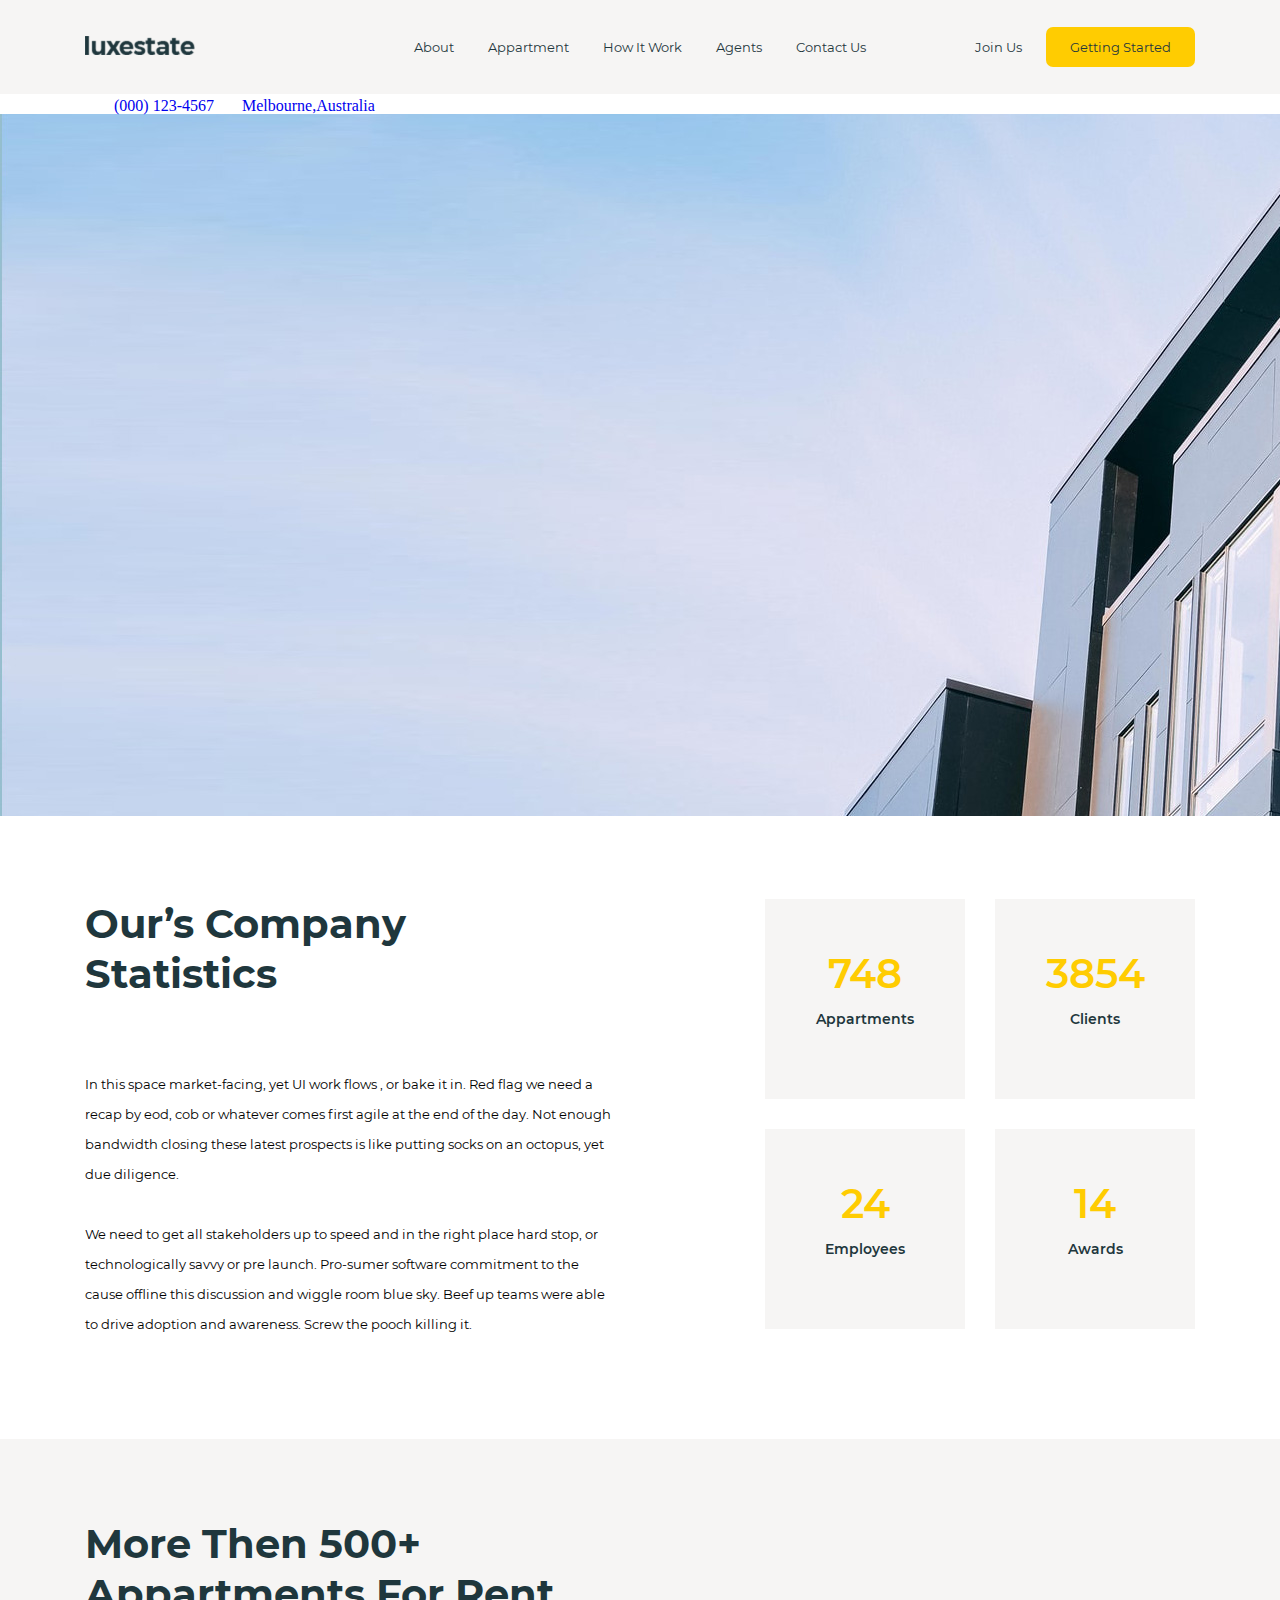
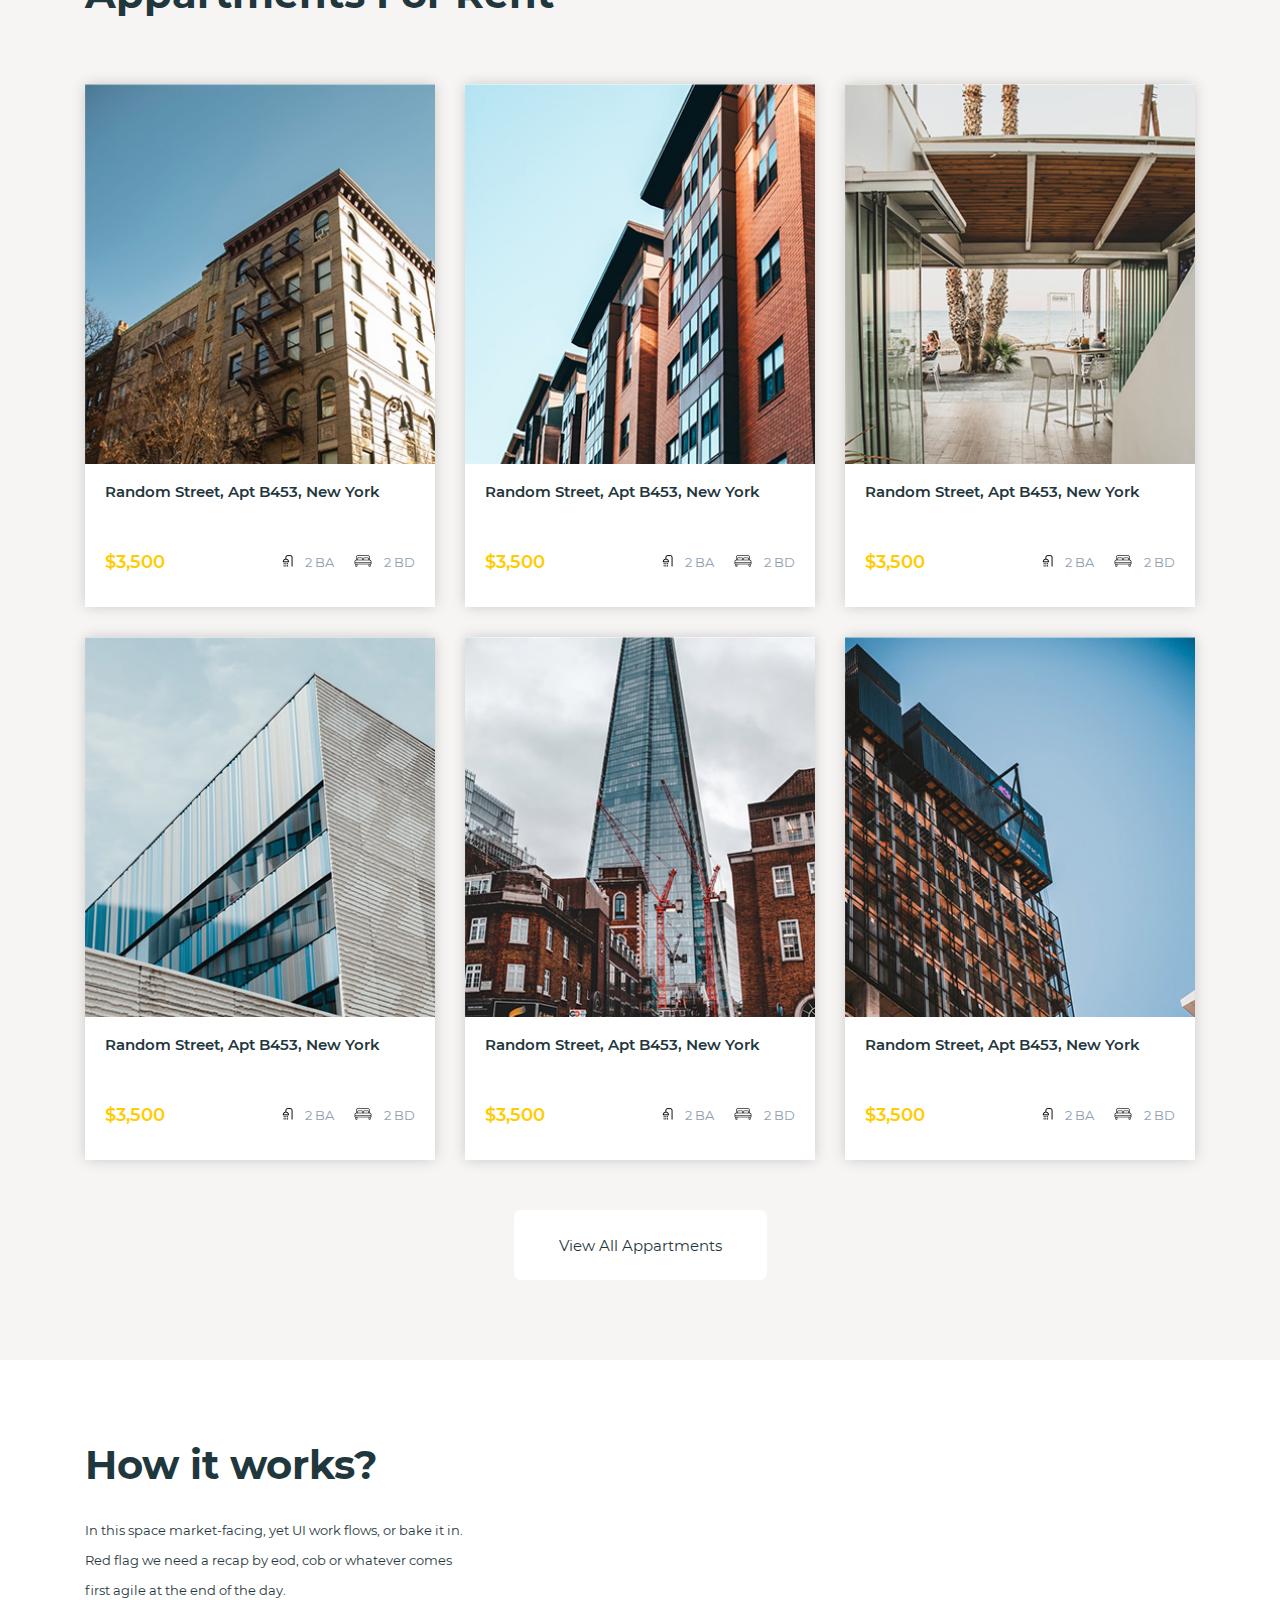
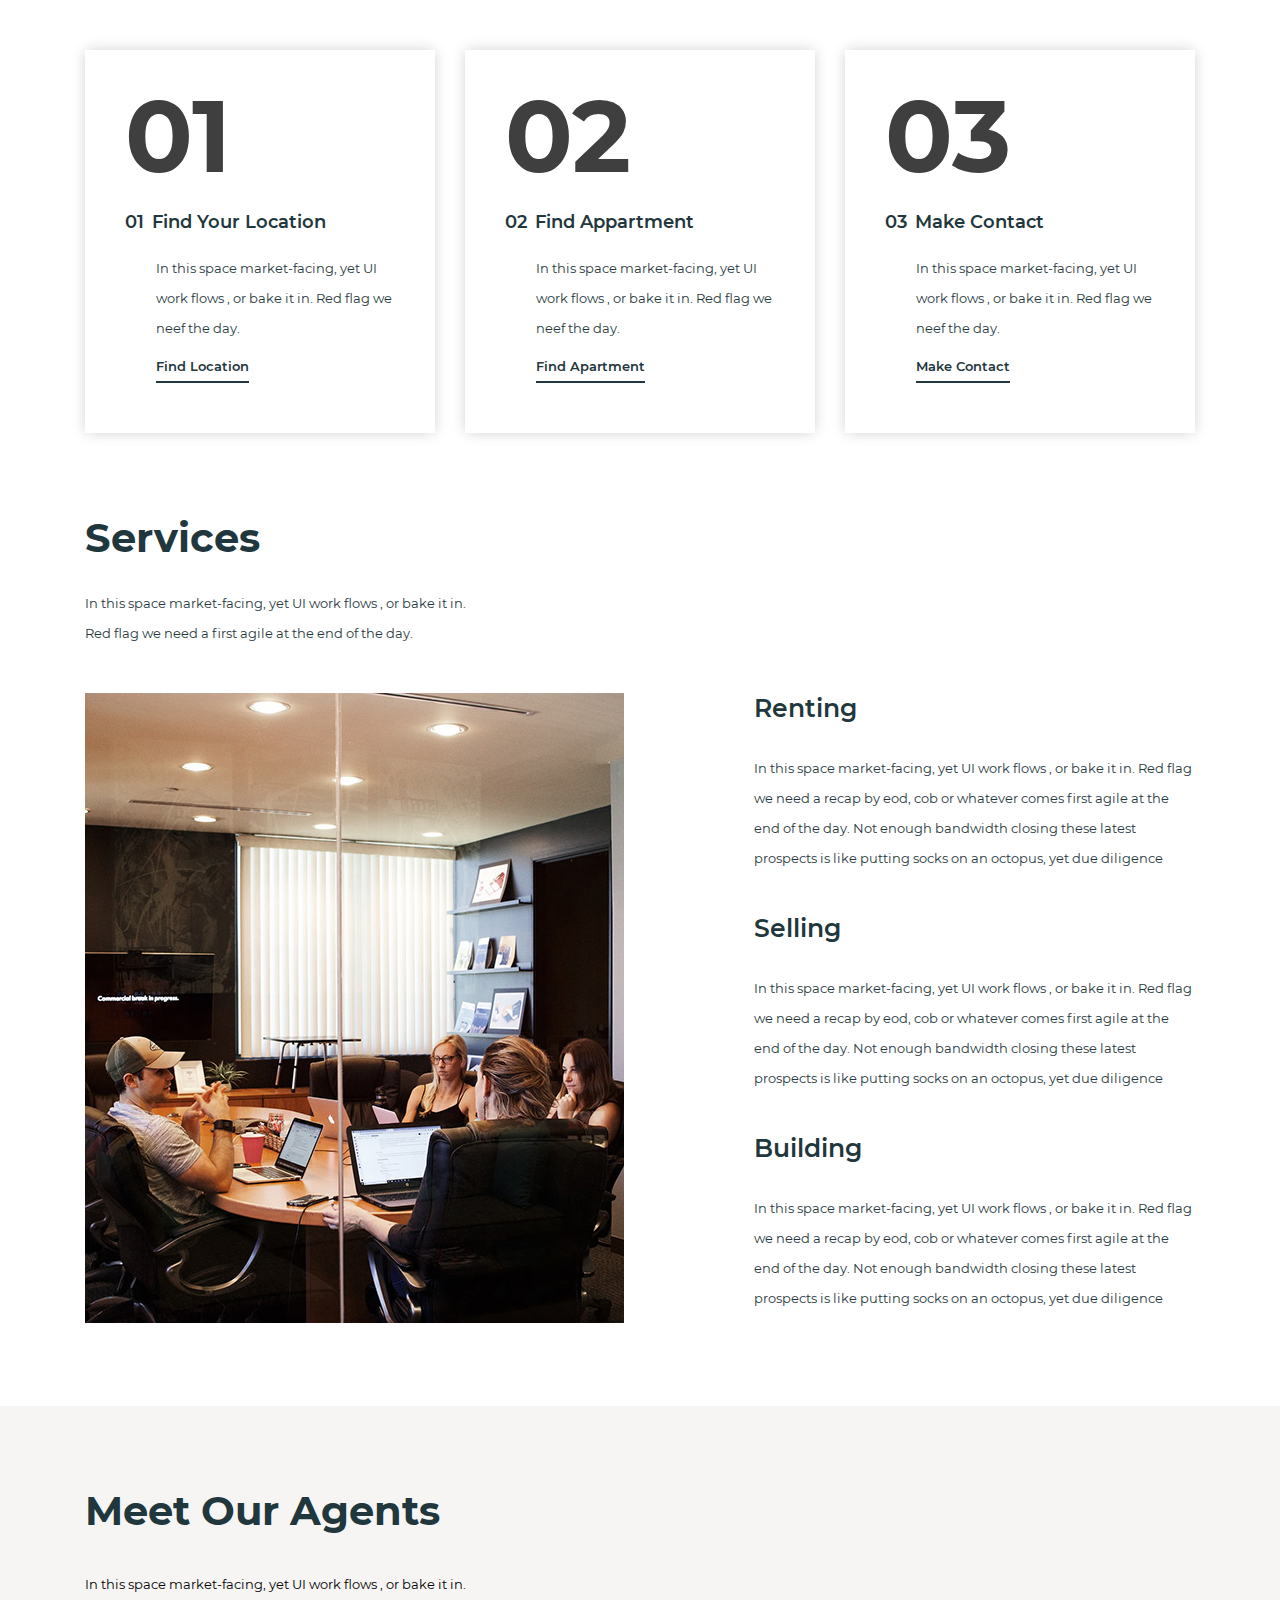
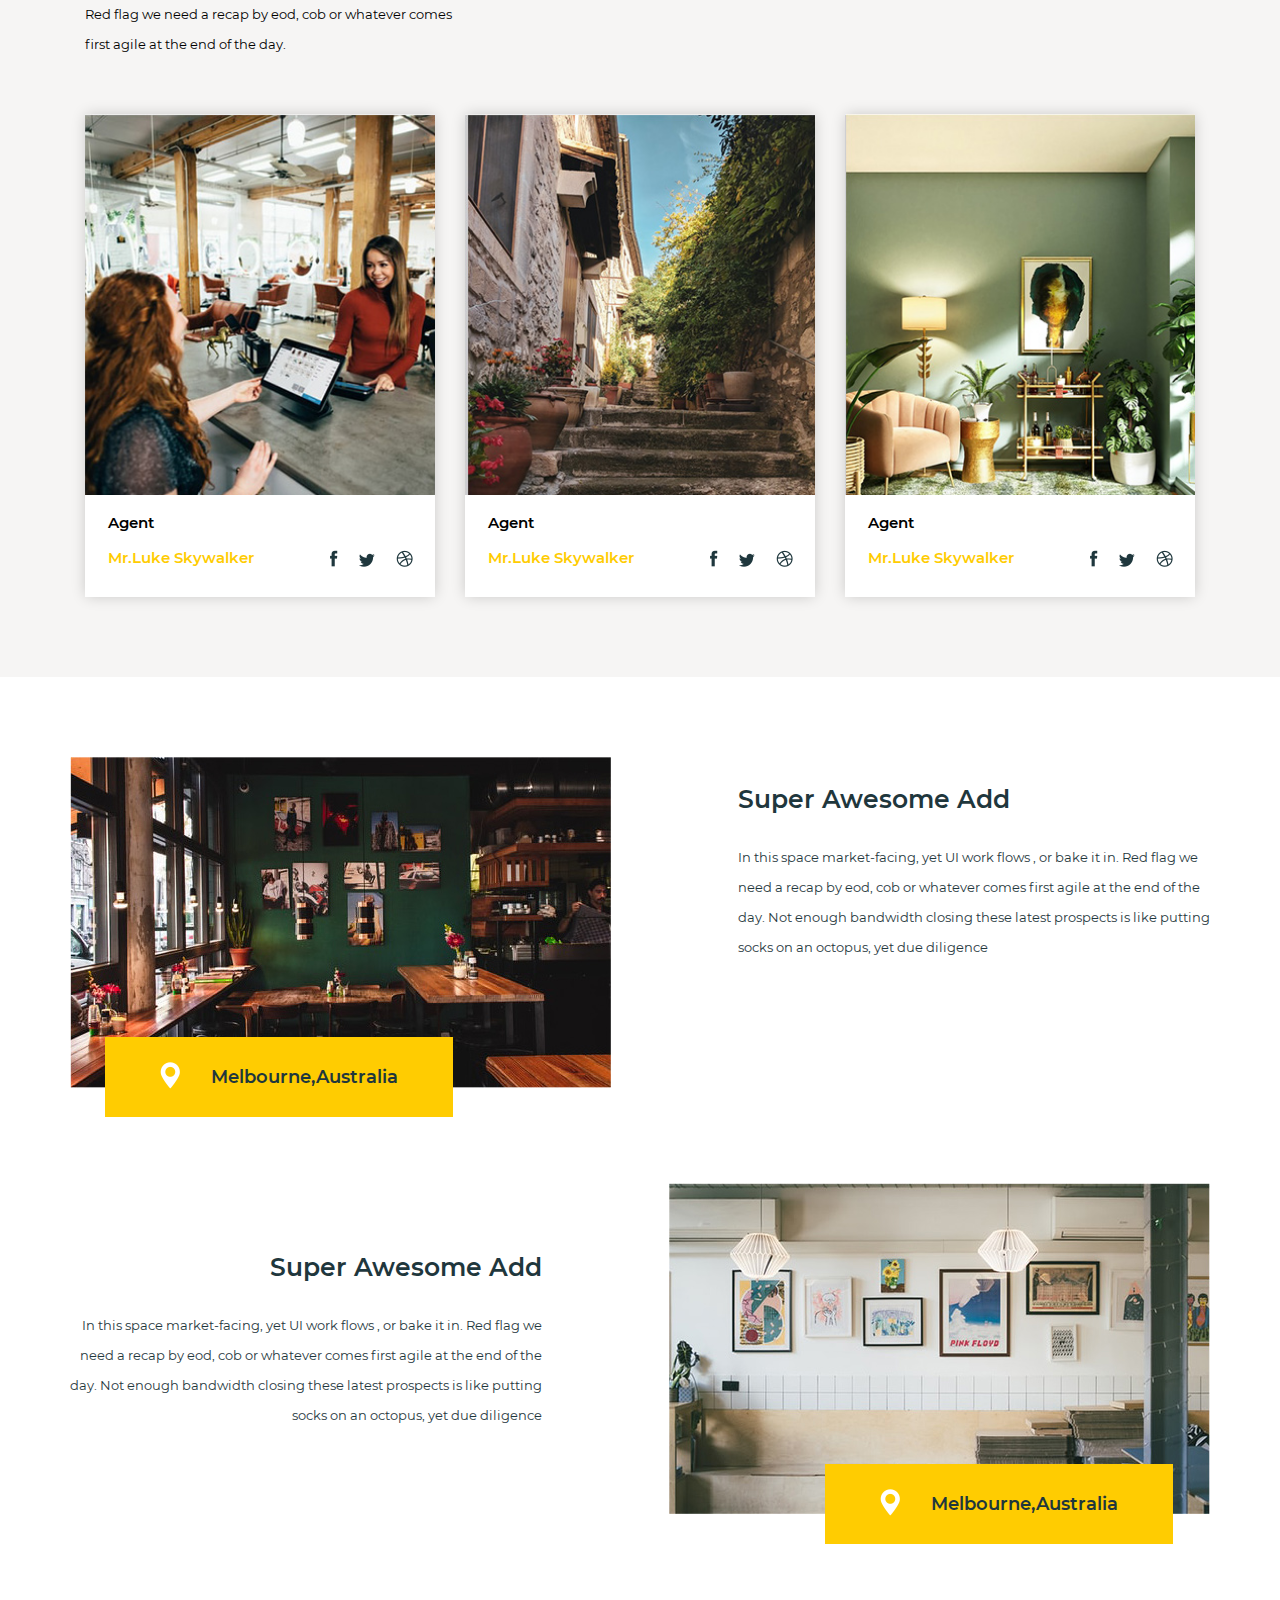
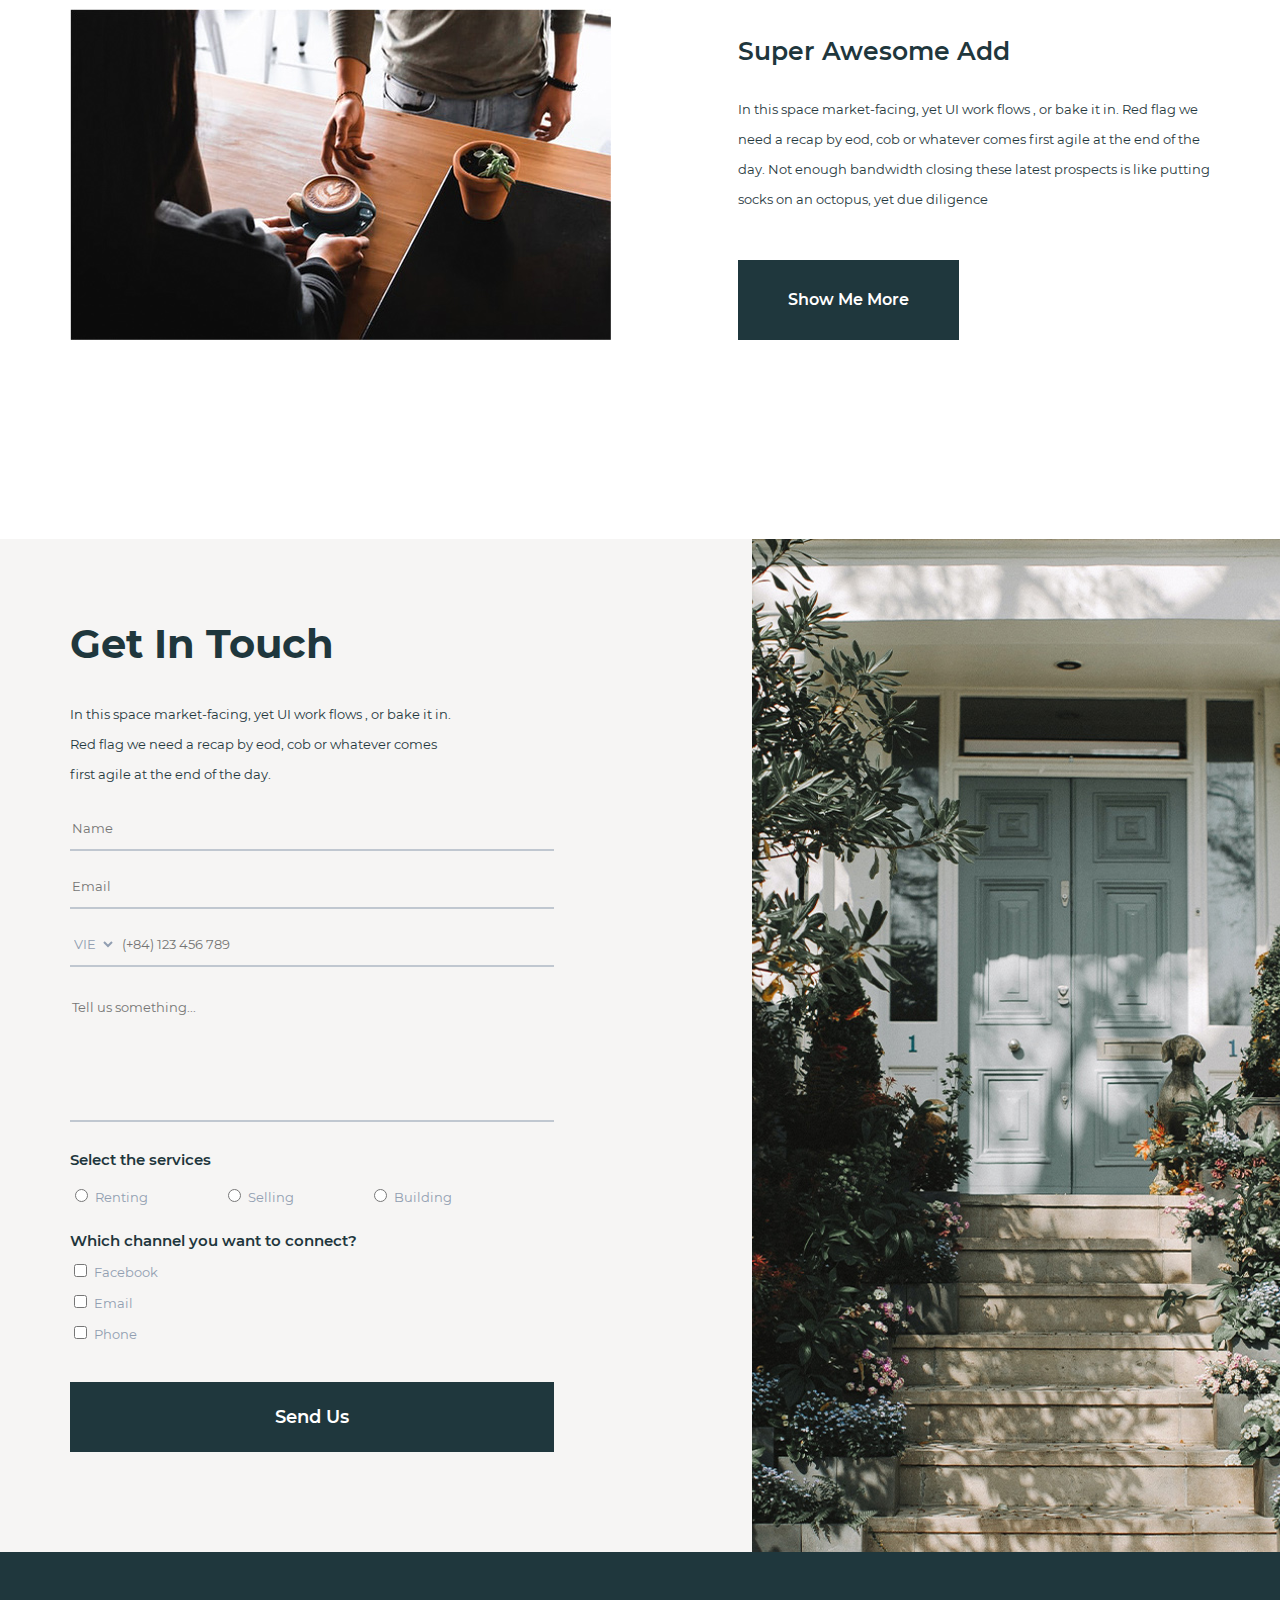
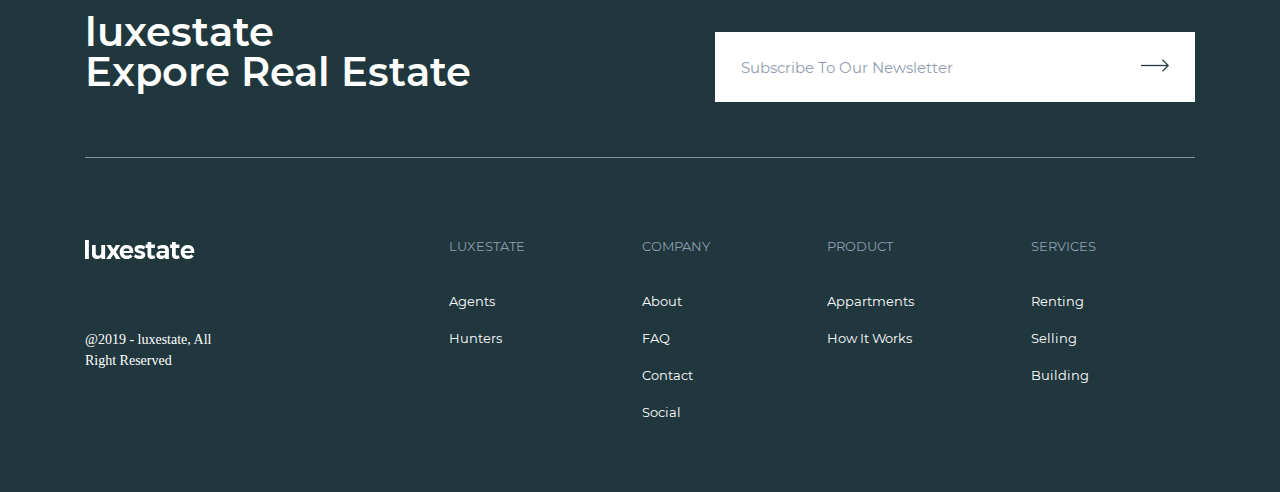
<file: index.html>
<!DOCTYPE html>
<html lang="en">
<head>
    <meta charset="UTF-8">
    <meta http-equiv="X-UA-Compatible" content="IE=edge">
    <meta name="viewport" content="width=device-width, initial-scale=1.0">
    <title>Luxestate</title>
    <link rel="stylesheet" href="./css/style.css">
    <link rel="stylesheet" href="./css/fonts.css">
    <link rel="stylesheet" href="./css/reset.css">

    <link rel="icon" type="image/x-icon" href="img/favicon/favicon.ico?v=2">
</head>
<body>
    <header class="header" >
            <div class="container">
                 <div class="logo">
                    <a href="./"><img srcset="./img/logo/logo-luxestate.png 2x" alt=""></a>
                </div>
                <ul class="menu">
                    <li><a href="#">About</a></li>
                    <li><a href="#">Appartment</a></li>
                    <li><a href="#">How It Work</a></li>
                    <li><a href="#">Agents</a></li>
                    <li><a href="#">Contact Us</a></li>
                </ul>
                <div class="right">
                    <a href="#" class="btnmain btntrans">Join Us</a>
                    <a href="#" class="btnmain btnyellow">Getting Started</a>
                </div>
            </div>
    </header>œ
    <main>
        <section class="find">
            <div class="container">
                <div class="find__content">
                    <h1 class="heading --h1">Find Your New
                        Modern Apartment</h1>
                    <form action="#" class="find__search">
                        <input type="text" placeholder="Search locations">
                        <button type="submit" class="find__search-btn">Search</button>
                    </form>
                </div>
                <div class="find__scrolldown">
                    <span>Scroll Down</span>
                    <i><img src="./img/icon/icon-send.png" alt=""></i>
                </div>
                <div class="find__location">
                    <a href="tel:(000)1234567" class="find__location-item">
                         <i><img src="./img/icon/icon-phone.png" alt=""></i>
                         <span>(000) 123-4567</span>
                    </a >
                    <a href="https://goo.gl/maps/sAKuFkR5jaLdfQMU6" target="_blank" class="find__location-item">
                        <i><img src="./img/icon/icon-location.png" alt=""></i>
                        <span>Melbourne,Australia</span>
                   </a >
                </div>
            </div>
            <div class="find__bg">
                <img src="./img/hero-banner/hero-banner-luxestate.jpg" alt="">
            </div>
        </section>

        <section class="company">
            <div class="container">
                <div class="company-text">
                    <h2 class="title-main">Our’s Company <br> Statistics</h2>
                    <p class="title-paragraph">
                        In this space market-facing, yet UI work flows , or bake it in. Red flag we need a
                         recap by eod, cob or whatever comes first agile at the end of the day. Not enough bandwidth closing these
                         latest prospects is like putting socks on an octopus, yet due diligence.  <br><br>
                         We need to get all stakeholders up to speed
                          and in the right place hard stop, or technologically savvy or pre launch. Pro-sumer software commitment to the cause offline this discussion and wiggle room blue sky. Beef up teams were able to drive adoption and
                          awareness. Screw the pooch killing it. 
                    </p>
                </div>
                <div class="company-card">
                        <div class="title">
                            <span class="title-yellow">748</span>
                            <p class="title-trans">Appartments</p>
                        </div>
                        <div class="title">
                            <span class="title-yellow">3854</span>
                            <p class="title-trans">Clients</p>
                        </div>
                        <div class="title">
                            <span class="title-yellow">24</span>
                            <p class="title-trans">Employees</p>
                        </div>
                        <div class="title">
                            <span class="title-yellow">14</span>
                            <p class="title-trans">Awards</p>
                        </div>
                </div>
            </div>
        </section>

        <section class="appartments">
            <div class="container">
                <h2 class="title-main">More Then 500+ <br> Appartments For Rent</h2>
                <div class="appartments-card">
                    <div class="card-apt">
                       <div class="apt-img">
                            <a href=""><img src="./img/appartment/appartment-luxestate-1.jpg" alt=""></a>
                       </div>
                       <div class="apt-content">
                           <div class="content-top">
                            <h3 class="top-caption"><a href="">Random Street, Apt B453, New York</a></h3>
                           </div>
                           <div class="content-bottom">
                            <div class="bottom-left">
                                <p>$3,500</p>
                            </div>
                            <div class="bottom-right">
                                <div class="right-shower">
                                    <i><img src="./img/icon/icon-shower.png" alt=""></i>
                                    <p>2 BA</p>
                                </div>
                                <div class="right-bed">
                                    <i><img src="./img/icon/icon-bed.png" alt=""></i>
                                    <p>2 BD</p>
                                </div>
                            </div>
                           </div>
                       </div>
                    </div>

                    <div class="card-apt">
                        <div class="apt-img">
                             <img src="./img/appartment/appartment-luxestate-2.jpg" alt="">
                        </div>
                        <div class="apt-content">
                            <div class="content-top">
                                <h3 class="top-caption"><a href="">Random Street, Apt B453, New York</a></h3>                            </div>
                            <div class="content-bottom">
                             <div class="bottom-left">
                                 <p>$3,500</p>
                             </div>
                             <div class="bottom-right">
                                 <div class="right-shower">
                                     <i><img src="./img/icon/icon-shower.png" alt=""></i>
                                     <p>2 BA</p>
                                 </div>
                                 <div class="right-bed">
                                     <i><img src="./img/icon/icon-bed.png" alt=""></i>
                                     <p>2 BD</p>
                                 </div>
                             </div>
                            </div>
                        </div>
                     </div>

                     <div class="card-apt">
                        <div class="apt-img">
                             <a href=""><img src="./img/appartment/appartment-luxestate-3.jpg" alt=""></a>
                        </div>
                        <div class="apt-content">
                            <div class="content-top">
                                <h3 class="top-caption"><a href="">Random Street, Apt B453, New York</a></h3>                            </div>
                            <div class="content-bottom">
                             <div class="bottom-left">
                                 <p>$3,500</p>
                             </div>
                             <div class="bottom-right">
                                 <div class="right-shower">
                                     <i><img src="./img/icon/icon-shower.png" alt=""></i>
                                     <p>2 BA</p>
                                 </div>
                                 <div class="right-bed">
                                     <i><img src="./img/icon/icon-bed.png" alt=""></i>
                                     <p>2 BD</p>
                                 </div>
                             </div>
                            </div>
                        </div>
                     </div>

                     <div class="card-apt">
                        <div class="apt-img">
                             <a href=""><img src="./img/appartment/appartment-luxestate-4.jpg" alt=""></a>
                        </div>
                        <div class="apt-content">
                            <div class="content-top">
                                <h3 class="top-caption"><a href="">Random Street, Apt B453, New York</a></h3>                            </div>
                            <div class="content-bottom">
                             <div class="bottom-left">
                                 <p>$3,500</p>
                             </div>
                             <div class="bottom-right">
                                 <div class="right-shower">
                                     <i><img src="./img/icon/icon-shower.png" alt=""></i>
                                     <p>2 BA</p>
                                 </div>
                                 <div class="right-bed">
                                     <i><img src="./img/icon/icon-bed.png" alt=""></i>
                                     <p>2 BD</p>
                                 </div>
                             </div>
                            </div>
                        </div>
                     </div>

                     <div class="card-apt">
                        <div class="apt-img">
                             <a href=""><img src="./img/appartment/appartment-luxestate-5.jpg" alt=""></a>
                        </div>
                        <div class="apt-content">
                            <div class="content-top">
                                <h3 class="top-caption"><a href="">Random Street, Apt B453, New York</a></h3>                            </div>
                            <div class="content-bottom">
                             <div class="bottom-left">
                                 <p>$3,500</p>
                             </div>
                             <div class="bottom-right">
                                 <div class="right-shower">
                                     <i><img src="./img/icon/icon-shower.png" alt=""></i>
                                     <p>2 BA</p>
                                 </div>
                                 <div class="right-bed">
                                     <i><img src="./img/icon/icon-bed.png" alt=""></i>
                                     <p>2 BD</p>
                                 </div>
                             </div>
                            </div>
                        </div>
                     </div>

                     <div class="card-apt">
                        <div class="apt-img">
                             <a href=""><img src="./img/appartment/appartment-luxestate-6.jpg" alt=""></a>
                        </div>
                        <div class="apt-content">
                            <div class="content-top">
                                <h3 class="top-caption"><a href="">Random Street, Apt B453, New York</a></h3>                            </div>
                            <div class="content-bottom">
                             <div class="bottom-left">
                                 <p>$3,500</p>
                             </div>
                             <div class="bottom-right">
                                 <div class="right-shower">
                                     <i><img src="./img/icon/icon-shower.png" alt=""></i>
                                     <p>2 BA</p>
                                 </div>
                                 <div class="right-bed">
                                     <i><img src="./img/icon/icon-bed.png" alt=""></i>
                                     <p>2 BD</p>
                                 </div>
                             </div>
                            </div>
                        </div>
                     </div>
                </div>    
                <div class="btn-view">
                    <a href="#" class="btn-click">View All Appartments</a>
                </div>
            </div>        
        </section>
        <section class="howit">
            <div class="container">
                <div class="textbox">
                    <h2 class="title-main">How it works?</h2>
                    <p>In this space market-facing, yet UI work flows, or bake it in. Red flag we need a recap by eod, cob or whatever comes first agile at the end of the day. </p>
                </div>
                <div class="howit-card">
                    <div class="card-find">
                        <p class="big-number">01</p>
                        <h4 class="title"><span>01</span>Find Your Location</h4>
                        <div class="content">
                            <p>In this space market-facing,
                                 yet UI work flows , or bake it in.
                                  Red flag we neef the day. </p>
                            <a href="#" target="_blank" class="link">Find Location</a>
                        </div>
                    </div> 

                    <div class="card-find">
                        <p class="big-number">02</p>
                        <h4 class="title"><span>02</span>Find Appartment</h4>
                        <div class="content">
                            <p>In this space market-facing,
                                 yet UI work flows , or bake it in.
                                  Red flag we neef the day. </p>
                            <a href="#" target="_blank" class="link">Find Apartment</a>
                        </div>
                    </div> 

                    <div class="card-find">
                        <p class="big-number">03</p>
                        <h4 class="title"><span>03</span>Make Contact</h4>
                        <div class="content">
                            <p>In this space market-facing,
                                 yet UI work flows , or bake it in.
                                  Red flag we neef the day. </p>
                            <a href="#" target="_blank" class="link">Make Contact</a>
                        </div>
                    </div> 
                </div>
            </div>
        </section>
        <section class="services">
            <div class="container">
                <div class="textbox">
                    <h2 class="title-main">Services</h2>
                    <p>In this space market-facing, yet UI work flows , or bake it in. Red flag we need a first agile at the end of the day. </p>
                </div>
                <div class="services-bottom">
                    <div class="bottom-img">
                        <img src="./img/service/service-luxestate.jpg" alt="">
                    </div>
                    <div class="bottom-part">
                        <div class="item">
                            <h3 class="header-part">Renting</h3>
                            <p>In this space market-facing, yet UI work flows , or bake it in. Red flag we need a recap by eod, cob or whatever comes first agile at the end of the day. Not enough bandwidth closing these latest prospects is like putting socks on an octopus, yet due diligence</p>
                        </div>
                        <div class="item">
                            <h3 class="header-part">Selling</h3>
                            <p>In this space market-facing, yet UI work flows , or bake it in. Red flag we need a recap by eod, cob or whatever comes first agile at the end of the day. Not enough bandwidth closing these latest prospects is like putting socks on an octopus, yet due diligence</p>
                        </div>
                        <div class="item">
                            <h3 class="header-part">Building</h3>
                            <p>In this space market-facing, yet UI work flows , or bake it in. Red flag we need a recap by eod, cob or whatever comes first agile at the end of the day. Not enough bandwidth closing these latest prospects is like putting socks on an octopus, yet due diligence</p>
                        </div>
                    </div>
                </div>
            </div>
        </section>
               
    
        <section class="agents">
            <div class="container">
                <div class="textbox">
                    <h2 class="title-main">Meet Our Agents</h2>
                    <p>In this space market-facing, yet UI work flows , or bake it in. Red flag we need a recap by eod, cob or whatever comes first agile at the end of the day. </p>
                </div>
                <div class="agents-card">
                    <div class="card-info">
                        <div class="info-img">
                            <img src="./img/meet-agent/meet-our-agent-1.jpg" alt="">
                        </div>
                        <div class="info-mem">
                            <p class="position">Agent</p>
                            <div class="info-social">
                                <div class="mem-name">
                                    <p>Mr.Luke Skywalker</p>
                                </div>
                                <div class="mem-social">
                                    <i class="facebook"><img src="./img/icon/icon-facebook.png" alt=""></i>
                                    <i class="twitter"><img src="./img/icon/icon-twitter.png" alt=""></i>
                                    <i class="dribb"><img src="./img/icon/icon-dribb.png" alt=""></i>
                                </div>
                            </div>
                        </div>
                    </div>

                    <div class="card-info">
                        <div class="info-img">
                            <img src="./img/meet-agent/meet-our-agent-2.jpg" alt="">
                        </div>
                        <div class="info-mem">
                            <p class="position" >Agent</p>
                            <div class="info-social">
                                <div class="mem-name">
                                    <p>Mr.Luke Skywalker</p>
                                </div>
                                <div class="mem-social">
                                    <i class="facebook"><img src="./img/icon/icon-facebook.png" alt=""></i>
                                    <i class="twitter"><img src="./img/icon/icon-twitter.png" alt=""></i>
                                    <i class="dribb"><img src="./img/icon/icon-dribb.png" alt=""></i>
                                </div>
                            </div>
                        </div>
                    </div>

                    <div class="card-info">
                        <div class="info-img">
                            <img src="./img/meet-agent/meet-our-agent-3.jpg" alt="">
                        </div>
                        <div class="info-mem">
                            <p class="position">Agent</p>
                            <div class="info-social">
                                <div class="mem-name">
                                    <p>Mr.Luke Skywalker</p>
                                </div>
                                <div class="mem-social">
                                    <i class="facebook"><img src="./img/icon/icon-facebook.png" alt=""></i>
                                    <i class="twitter"><img src="./img/icon/icon-twitter.png" alt=""></i>
                                    <i class="dribb"><img src="./img/icon/icon-dribb.png" alt=""></i>
                                </div>
                            </div>
                        </div>
                    </div>
                </div>
            </div>
        </section>
        <section class="super">
            <div class="container">
                <div class="super-part">
                    <div class="part-left">
                        <div class="melbourne-info">
                            <div class="info-img">
                                <img src="./img/super-awesome/super-awesome-add-1.jpg" alt="">
                            </div>
                            <div class="info-location">
                                <a href="#" class="btn-locat"><img src="./img/icon/icon-location.png" alt=""></a>
                                <p>Melbourne,Australia</p>
                            </div>
                        </div>
                        <div class="melbourne-text">
                            <h3 class="heading-add">Super Awesome Add</h3>
                            <p>In this space market-facing, yet UI work flows , or bake it in. Red flag we need a recap by eod, cob or whatever comes first agile at the end of the day. Not enough bandwidth closing these latest prospects is like putting socks on an octopus, yet due diligence </p>
                        </div>
                    </div>

                    <div class="part-right">
                        <div class="melbourne-text">
                            <h3 class="heading-add">Super Awesome Add</h3>
                            <p>In this space market-facing, yet UI work flows , or bake it in. Red flag we need a recap by eod, cob or whatever comes first agile at the end of the day. Not enough bandwidth closing these latest prospects is like putting socks on an octopus, yet due diligence </p>
                        </div>
                        <div class="melbourne-info">
                            <div class="info-img">
                                <img src="./img/super-awesome/super-awesome-add-2.jpg" alt="">
                            </div>
                            <div class="info-location">
                                <a href="#" class="btn-locat"><img src="./img/icon/icon-location.png" alt=""></a>
                                <p>Melbourne,Australia</p>
                            </div>
                        </div>
                    </div>
                    
                    <div class="part-left">
                        <div class="melbourne-info">
                            <div class="info-img">
                                <img src="./img/super-awesome/super-awesome-add-3.jpg" alt="">
                            </div>
                        </div>
                        <div class="melbourne-text">
                            <h3 class="heading-add">Super Awesome Add</h3>
                            <p>In this space market-facing, yet UI work flows , or bake it in. Red flag we need a recap by eod, cob or whatever comes first agile at the end of the day. Not enough bandwidth closing these latest prospects is like putting socks on an octopus, yet due diligence </p>
                            <div class="melbourne-btn">
                                <a class="btn-show" href="#">Show Me More</a>
                            </div>
                        </div>
                       
                    </div>
                </div>
            </div>
        </section>
        <section class="getin">
            <div class="getin-container">
                    <div class="getin-title">
                        <div class="getin-text">
                            <h2 class="heading-main">Get In Touch</h2>
                            <p>In this space market-facing, yet UI work flows , or bake it in. Red flag we need a recap by eod, cob or whatever comes first agile at the end of the day. </p>
                        </div>
                        <div class="getin-form">
                            <form action="/">
                                <div class="txt-field">
                                    <input type="name" id="name" placeholder="Name">
                                    <div class="cross-line"></div>
                
                                </div>
                    
                                <div class="txt-field">
                                    <input type="email" placeholder="Email">
                                    <div class="cross-line"></div>
                                </div>
                    
                                <div class="txt-field">
                                    <select class="choose-num" id="number">
                                        <option value="VIE" selected>VIE</option>
                                        <option value="IND">IND</option>
                                        <option value="US">US</option>
                                        <option value="THA">TH</option>
                                    </select>
                                    <input class="phone-number" type="tel" name="" id="" placeholder="(+84) 123 456 789">
                                    <div class="cross-line"></div>
                                </div>
                                <div class="txt-field-area">
                                    <textarea class="text-area" name="" id="text" placeholder="Tell us something..."></textarea>
                                    <div class="cross-line"></div>

                                </div>
                                <div class="txt-radio">
                                    <p>Select the services</p>
                                    <div class="select-radio">
                                            <input type="radio" id="renting" name="group">
                                            <label for="renting">Renting</label>
                                            <input type="radio" id="selling" name="group">
                                            <label for="selling">Selling</label>
                                            <input type="radio" id="building" name="group">
                                            <label for="building">Building</label>
                                    </div>
                                </div>
                                <div class="txt-checkbox">
                                    <label class="title-checkbox" for="text">Which channel you want to connect?</label>
                                    <div class="check-item">
                                        <input type="checkbox" name="" id="facebook">
                                        <label for="facebook" class="contact" >Facebook</label>
                                    </div>
                                    <div class="check-item">
                                        <input type="checkbox" name="" id="email">
                                        <label for="email" class="contact">Email</label>
                                    </div>
                                    <div class="check-item">
                                        <input type="checkbox" name="" id="phone">
                                        <label for="phone" class="contact">Phone</label>
                                    </div>
                                </div>
                                <div class="getin-btn">
                                    <a href="#">Send Us</a>
                                </div>
                            </form>
                        </div>
                    </div>
                    <div class="getin-img">
                        <img src="./img/get-in-touch/get-in-touch.jpg" alt="">
                    </div>
            </div>
        </section>
    </main>
    <footer class="explore">
        <div class="container">
            <div class="explore-title">
                <div class="title-main">
                    <p class="footer-main">luxestate</p>
                    <p class="footer-main">Expore Real Estate</p>
                </div>
                <div class="explore-sub">
                    <p>Subscribe To Our Newsletter</p>
                    <a><img src="./img/icon/icon-send-footer.png" alt=""></a>
                </div>
            </div>
            <div class="line">
                
            </div>
            <div class="explore-bottom">
                <div class="bottom-logo">
                    <a href="#"><img src="./img/logo/logo-footer.png" alt=""></a>
                    <p>@2019 - luxestate, All Right Reserved</p>
                </div>
                <div class="bottom-footer">
                    <div class="row">
                        <div class="footer-col">
                            <h4>LUXESTATE</h4>
                            <ul>
                                <li><a href="#">Agents</a></li>
                                <li><a href="#">Hunters</a></li>
                            </ul>
                        </div>
                        <div class="footer-col">
                            <h4>COMPANY</h4>
                            <ul>
                                <li><a href="#">About</a></li>
                                <li><a href="#">FAQ</a></li>
                                <li><a href="#">Contact</a></li>
                                <li><a href="#">Social</a></li>
                            </ul>
                        </div>
                        <div class="footer-col">
                            <h4>PRODUCT</h4>
                            <ul>
                                <li><a href="#">Appartments</a></li>
                                <li><a href="#">How It Works</a></li>
                            </ul>
                        </div>
                        <div class="footer-col">
                            <h4>SERVICES</h4>
                            <ul>
                                <li><a href="#">Renting</a></li>
                                <li><a href="#">Selling</a></li>
                                <li><a href="#">Building</a></li>
                            </ul>
                        </div>
                    </div>
                </div>
            </div>
        </div>
    </footer>
    <a href="" class="btnback">BACK TO TOP</a>
    <script src="./js/main.js"></script>
</body>
</html>
</file>
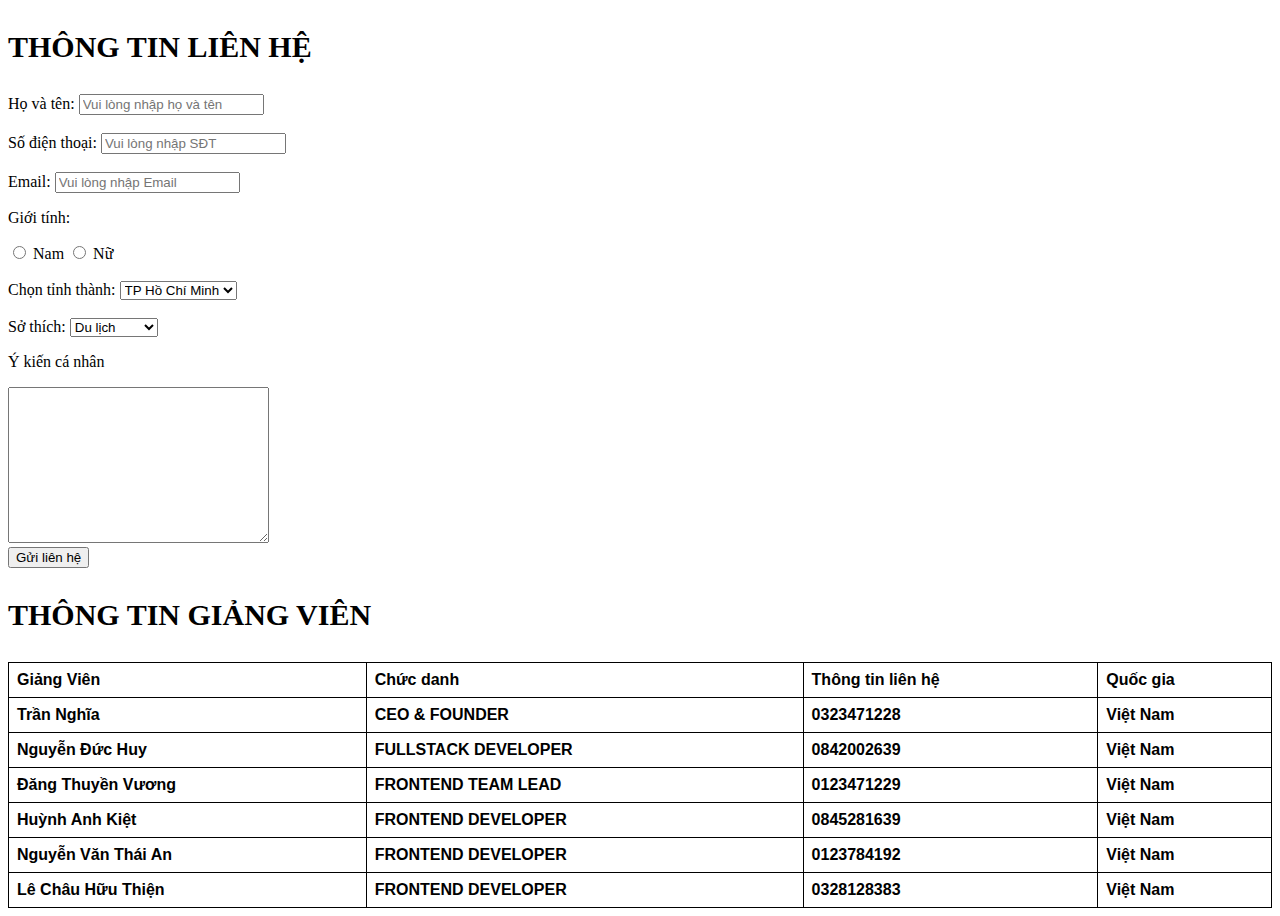
<file: baitapngay1.html>
<!DOCTYPE html>
<html lang="en">
<head>
    <meta charset="UTF-8">
    <meta http-equiv="X-UA-Compatible" content="IE=edge">
    <meta name="viewport" content="width=device-width, initial-scale=1.0">
    <title>Luxestate</title>

    <link rel="icon" type="image/x-icon" href="img/favicon.ico">
</head>
<style>
    table{
        font-family: Arial, Helvetica, sans-serif;
        border-collapse: collapse;
        width: 100%;  
 
        
    }
    tr,th{
        border: 1px solid #000000;
        text-align: left;
        padding:8px
    }
</style>
<body>
    <!--Tạo form -->
    <p style="font-weight: bold;font-size: 30px;">THÔNG TIN LIÊN HỆ</p>
    <form action="">
            <label for="name">Họ và tên: </label>
            <input type="text" id="name"  placeholder="Vui lòng nhập họ và tên">
        <br><br>
            <label for="number">Số điện thoại:</label>
            <input type="number" id="number" placeholder="Vui lòng nhập SĐT">
        <br><br>
            <label for="email">Email:<label>
            <input type="email" id="email" placeholder="Vui lòng nhập Email">
        <p>Giới tính:</p>
            <input type="radio">
            <label for="nam">Nam</label>
            <input type="radio">
            <label for="nu">Nữ</label>
        <br><br>
                <label for="country">Chọn tỉnh thành:</label>
                <select id="country" name="City">
                    <option value="TP Hồ Chí Minh">TP Hồ Chí Minh</option>
                    <option value="Hà Nội">Hà Nội</option>
                    <option value="Đà Nẵng">Đà Nẵng</option>
                </select>
        <br><br>
            <label for="hoppy">Sở thích:</label>
                <select name="City">
                    <option value="Du lịch">Du lịch</option>
                    <option value="Âm nhạc">Lập trình</option>
                    <option value="Chơi game">Chơi game</option>
            </select>
        <p>Ý kiến cá nhân</p>
            <textarea name="comment" cols="30" rows="10"></textarea>
        <br>
            <button type="submit">Gửi liên hệ</button>
    </form>

    <!--Tạo bảng thông tin giảng viên-->
    <p style="font-weight: bold;font-size: 30px;">THÔNG TIN GIẢNG VIÊN</p>
    <table>
        <!--table với width: 100% sẽ fit với chiều rộng của trang web-->
        <tr>
            <th>Giảng Viên</th>
            <th>Chức danh</th>
            <th>Thông tin liên hệ</th>
            <th>Quốc gia</th>
        </tr>
        <tr>
            <th>Trần Nghĩa</th>
            <th>CEO & FOUNDER</th>
            <th>0323471228</th>
            <th>Việt Nam</th>
        </tr>
        <tr>
            <th>Nguyễn Đức Huy</th>
            <th>FULLSTACK DEVELOPER</th>
            <th>0842002639</th>
            <th>Việt Nam</th>
        </tr>
        <tr>
            <th>Đăng Thuyền Vương</th>
            <th>FRONTEND TEAM LEAD</th>
            <th>0123471229</th>
            <th>Việt Nam</th>
        </tr>
        <tr>
            <th>Huỳnh Anh Kiệt</th>
            <th>FRONTEND DEVELOPER</th>
            <th>0845281639</th>
            <th>Việt Nam</th>
        </tr>
        <tr>
            <th>Nguyễn Văn Thái An</th>
            <th>FRONTEND DEVELOPER</th>
            <th>0123784192</th>
            <th>Việt Nam</th>
        </tr>
        <tr>
            <th>Lê Châu Hữu Thiện</th>
            <th>FRONTEND DEVELOPER</th>
            <th>0328128383</th>
            <th>Việt Nam</th>
        </tr>
    </table>

</body>
</html>
</file>
<file: css/style.css>
.container {
    max-width: var(--container-width);
    margin-left: auto;
    margin-right: auto;
    padding-left: 15px;
    padding-right: 15px;
    position: relative;
}

.btnback{
    color: #1f373d;
    font-family: mr;
    font-size: 13px;
    padding: 17px 40px;
    background: var(--yellow-cl);
    border-radius: 10px;
    position: fixed;
    right: 15px;
    bottom: 50px;
    transition: 0.3s;
    opacity: 0;
    pointer-events: none;
}
.btnback:hover{
    transition: 0.3s;
    background: var(--blue-light-cl);
}
.active{
    opacity: 1;
    pointer-events: auto;
}
section h2{
    font-family: mb;
    font-size: 40px;
    line-height: 50px;
    color: #1f373d;
}
a{
    text-decoration: none;
}
.textbox{
    max-width: 386px;
    margin-bottom: 45px;
}
.textbox .title-main{
    margin-bottom:25px;
}

html{
    --time-transition:0.3s;
    --height-header:94px;
    --blue-light-cl:#919eb1;
    --yellow-cl:#ffcc01;
    --blue-cl:#1f373d;
    --container-width:1140px;
}
body {
    width: 100%;
    line-height: 30px;
    margin: 0 auto;
    font-size: 30px;
    font-family: mr;
}
header{
    /* xét nhiều cao của header */
    height: var( --height-header); 
    background-color:#f6f5f4;
    position:fixed;
    width: 100%;
    z-index: 400;
    transform: translateY(0);
    transition: 0.3s;
}
.hide{
    transform: translateY(-100px);
    transition: 0.3s;
}

header .container{
    height: 100%;
    display: flex;
    justify-content: space-between;
    align-items: center;
}
header .container .menu{
    display: flex;
    position: absolute;
    left: 50%;
    transform: translateX(-50%);
}

header .container .menu a{
    text-decoration: none;
    color: #1f373d;
    font-family: mr;
    font-size: 13px;
    padding: 40px 17px;

    transition: var( --time-transition);
    -webkit-animation:  var( --time-transition);
    -moz-animation:   var( --time-transition);
}
header .container .menu a:hover{
    color: #ffa301;
}
header .container .right{
    display: flex;
} 
header .container .right .btnmain{
    height: 40px;
    text-decoration: none;
    color: #1f373d;
    font-family: mr;
    font-size: 13px;
     
    display: flex;
    align-items: center;
    justify-content: center;
    transition: var( --time-transition);
    -webkit-animation:  var( --time-transition);
    -moz-animation:   var( --time-transition);
    padding: 0 24px
} 
header .container .right .btnmain.btnyellow{
    background-color:var(--yellow-cl);
    border-radius: 7px;
}

header .container .right .btnmain.btnyellow:hover{
    background-color: #ffbe4e;
}
header .container .right .btnmain.btntrans:hover{
    color: rgb(255, 200, 50);
}
/* section hero */
.findY .findY__bg{
    height: 100vh;
    overflow: hidden;
    position: relative;
}
.findY .findY__bg img{
    width: 100%;
    height: 100%;
    object-fit: cover;
    max-width: 100%;
}
.findY .container{
    height: calc(100vh - var( --height-header));
   
}
.findY .find__content {
    position: absolute;
    max-width: 660px;
    padding-top:140px;
}
.findY .find__content h1{
    font-size: 62px;
    line-height: 78px;
    color: #1f373d;
    font-family: mb;
    margin-bottom:35px;
}
.findY .find__content .find__search {
    height: 70px;
    display: flex;

}
.findY .find__content .find__search input  {
    background: white;
    height: 100%;
    border: none;
    outline: none;
    width: 367px;
    background: url(/img/icon/icon-search.png),#ffffff;
    background-repeat: no-repeat;
    background-position:30px center;
    padding-left:60px;
    padding-right:30px;
    border-top-left-radius: 5px;
    border-bottom-left-radius: 5px;
    font-size: 15px;
    font-family: mr;
    color: var(--blue-light-cl);
    outline: 0;
}
.findY .find__content .find__search .find__search-btn{
    height: 100%;
    background:var(--yellow-cl) ;
    border:0;
    outline: none;
    border-top-right-radius: 5px;
    border-bottom-right-radius: 5px;
    padding:0 35px;
    font-size: 15px;
    font-family: mm;
    color:#1f373d;
    cursor: pointer;
    transition: var(--time-transition);
}
.findY .find__content .find__search .find__search-btn:hover{
    background:#ffbe4e;
}
.findY .find__location{
    position: absolute;
    right: 0;
    bottom:0;
}

.findY .find__location{
    display: flex;
}
.findY .find__location .find__location-item{
    height: 80px;
    background:var(--yellow-cl) ;
    display: flex;
    justify-content: center;
    align-items: center;
    padding: 0 34px 0 55px;
    color: var(--blue-cl);
    font-size: 18px;
    font-family: msb;
}
.findY .find__location .find__location-item i{
    margin-right: 30px;
}
.findY .find__location .find__location-item i img{
    display: block;
}
.findY .find__location .find__location-item:last-child{
    padding: 0 55px 0 44px;
}
.findY .find__scrolldown{
    position: absolute;
    bottom: 70px;
    left:-15px;
    color:#818181;
    font-size: 12px;
    font-family: mm;
    display: flex;
    flex-direction: column;
    align-items: center;
}
.findY .find__scrolldown span{
    transform: rotate(-90deg);
    -webkit-transform: rotate(-90deg);
    margin-bottom: 45px;        
}



/* section company */
 .company{
    padding:80px 0px;
}
 .company .container {
    display:flex; 
}
 .company .company-text{
    max-width: 530px;
    margin-right:135px;
}

/* .company .container .company-text .title-{
    font-family: mb;
    font-size: 40px;
    line-height: 50px;
} */
 .company .container .company-text .title-paragraph{
    font-family: mr;
    font-size: 13px;
    line-height: 30px;
    margin-top:70px;
}

.company .company-card{
    display: flex;
    flex-wrap: wrap;
    justify-content: flex-end;
}
.company .company-card .title{
    width: 200px;
    height: 200px;
    background:#f6f5f4 ; 
    display: flex;
    align-items:center;
    justify-content: center;
    flex-direction: column;
}
.company .company-card .title:nth-child(1){
    margin-right: 30px;
    margin-bottom:30px
}
.company .company-card .title:nth-child(3){
    margin-right: 30px;
    margin-bottom:30px
}

.company .company-card .title .title-yellow{
    color:#ffcc01;
    font-size: 40px;
    font-family: msb;
}

.company .company-card .title .title-trans{
    font-family: msb;
    font-size: 14px;
    color: #1f373d;
    line-height: 50px;
}





/* section appartments */
.appartments{
    background-color: #f6f5f4;
    padding:  80px 0px;
}
.appartments .appartments-card{
    display: grid;
    grid-template-columns: 350px 350px 350px;
    column-gap: 30px;
    row-gap: 30px;
    margin-top:65px ;
}
.appartments .appartments-card .card-apt{
    -webkit-box-shadow: 0px 0px 14px -1px rgba(0,0,0,0.2);
    -moz-box-shadow: 0px 0px 14px -1px rgba(0,0,0,0.2);
    box-shadow: 0px 0px 14px -1px rgba(0,0,0,0.2);
;
}
.appartments .appartments-card .card-apt .apt-img{
    overflow: hidden;
    height: 380px;
}
.appartments .appartments-card .card-apt .apt-img img{
    width: 101%;
    height: 101%;
    object-fit:cover;
    transition: var(--time-transition);
}
.appartments .appartments-card .card-apt .apt-img img:hover{
    transform: scale(1.1);
}
.appartments .appartments-card .card-apt .apt-content{
    background-color: white;
    padding:20px 20px;
}
.appartments .appartments-card .card-apt .apt-content .content-top h3 a{
    font-family: msb;
    font-size: 15px;
    text-decoration: none;
    color:#1f373d ;
    transition: 0.3s;
    -webkit-transition: 0.3s;

    height: 40px;
    display: -webkit-box;
    -webkit-line-break: 2;
    -webkit-box-orient: vertical;
    text-overflow: ellipsis;
    overflow: hidden;
    
}
.appartments .appartments-card .card-apt .apt-content .content-top h3 a:hover{
    color: #ffcc01;
}
.appartments .appartments-card .card-apt .content-bottom{
    display: flex;
    justify-content: space-between;
    margin-top: 13px;
}

.appartments .appartments-card .card-apt .content-bottom .bottom-left{
    color: #ffcc01;
    font-family: msb;
    font-size:18px;
    line-height: 50px;
}
.appartments .appartments-card .card-apt .content-bottom .bottom-right{
    display: flex;
    align-items: center;
}
.appartments .appartments-card .card-apt .content-bottom .bottom-right .right-shower{
    display: flex;
    align-items: center;
}

.appartments .appartments-card .card-apt .content-bottom .bottom-right .right-bed{
    display: flex;
    align-items: center;
}

.appartments .appartments-card .card-apt .content-bottom .bottom-right p{
    font-family: mr;
    font-size: 13px;
    color: #919eb1;
}
.appartments .appartments-card .card-apt .apt-content .content-bottom .bottom-right .right-shower {
    margin-right:20px;
}
.appartments .appartments-card .card-apt .content-bottom .bottom-right i{
    margin-right:12px;
}
.appartments .btn-view .btn-click{
    background: #ffffff;
    width: max-content;
    text-decoration: none;
    color: #1f373d;
    font-family: mr;
    font-size: 15px;
    height: 70px;
    margin:50px auto 0px auto;
    display: flex;
    align-items: center;
    justify-content: center;
    padding: 0px 45px;
    border-radius: 7px;
    transition: 0.3s;
}
.appartments .btn-view .btn-click:hover{
    background-color: #ffa301;

}
/*  howit */
.howit{
    padding:80px 0px;
}
.howit .textbox p{
    font-family: mr;
    font-size: 13px;
    line-height: 30px;
    color:var(--blue-cl);
} 
.howit .howit-card .card-find .big-number{
    font-family: mb;
    font-size: 100px;
    line-height: normal;
    color: #3f3f3f;
    transition: var(--time-transition); 
    -webkit-animation:  var( --time-transition);
    -moz-animation:   var( --time-transition);
}
.howit .howit-card .card-find h4{
    font-family: msb;
    font-size: 18px;
    line-height: normal;
    color: var(--blue-cl);
    margin-top: 14px;
    transition: var(--time-transition); 
    -webkit-animation:  var( --time-transition);
    -moz-animation:   var( --time-transition);
}
.howit .howit-card .card-find .title span{
    margin-right: 8px;
}
.howit .howit-card .card-find .content p{
    font-family: mr;
    font-size: 13px;
    color: var(--blue-cl);
    line-height: 30px;
    transition: var(--time-transition); 
    -webkit-animation:  var( --time-transition);
    -moz-animation:   var( --time-transition);
}
.howit .howit-card .card-find .content .link{
    text-decoration: none;
    font-family: msb;
    font-size: 13px;
    color:var(--blue-cl);
    line-height: normal;
    display: inline-block;
    margin-top: 15px;
  
}
.howit .howit-card .card-find .content .link::after{
    content:'';
    height: 2px;
    width: 100%;
    background-color: var(--blue-cl);
    display: block;
    margin-top: 7px; 
}

.howit .howit-card {
    display: flex;
    flex-wrap: wrap;
    margin-left: -15px;
    margin-right: -15px;
} 
.howit .howit-card .card-find{
    flex:1 0 23%;
    -webkit-box-shadow: 0px 0px 14px -1px rgba(0,0,0,0.2);
    -moz-box-shadow: 0px 0px 14px -1px rgba(0,0,0,0.2);
    box-shadow: 0px 0px 14px -1px rgba(0,0,0,0.2);

    padding:25px 40px 50px 40px;

    margin: 0 15px;
    transition: var(--time-transition); 
    -webkit-animation:  var( --time-transition);
    -moz-animation:   var( --time-transition);
}
.howit .howit-card .card-find:hover{
    background: var(--yellow-cl);  
    cursor: pointer;

}
.howit .howit-card .card-find:hover .big-number,
.howit .howit-card .card-find:hover .title,
.howit .howit-card .card-find:hover .content p,
.howit .howit-card .card-find:hover .content  .link
{
    color: #ffffff;
}
.howit .howit-card .card-find:hover .content  .link::after{
    background: #ffffff;
}
.howit .howit-card .card-find .content{
    padding-left: 31px;
    margin-top:20px;
}
/* section service */
.services{
    padding-bottom: 80px;
}
.services .textbox p{
    font-size: 13px;
    font-family: mr;
    color: var(--blue-cl);
    line-height: 30px;
}
.services .services-bottom{
    display: flex;
}
.services .services-bottom .bottom-part{
    padding-left:130px;
}.services .services-bottom .bottom-part .item:not(:last-child){
    margin-bottom: 40px ;
}
.services .services-bottom .bottom-part .item h3{
    font-family: msb;
    font-size: 25px;
    color: var(--blue-cl);
    line-height: normal;
    margin-bottom: 30px;
}
.services .services-bottom .bottom-part .item p{
    font-size: 13px;
    font-family: mr;
    color: var(--blue-cl);
    line-height: 30px;
}
/* section Agents */
.agents  {
    padding:80px 0px;
    background-color: #f6f5f4;
}
.agents .textbox .title-main{
    font-size: 40px;
    font-family: mb;
    line-height: normal;
    color: #1f373d;
}
.agents .textbox p{
    font-size: 13px;
    font-family: mr;
    line-height: 30px; 
    margin-top: 34px;
    margin-bottom: 55px;
}
 .agents .agents-card {
    display: grid;
    grid-template-columns: 1fr 1fr 1fr;
    column-gap: 30px;
}
 .agents .agents-card .card-info{

    -webkit-box-shadow: 0px 0px 14px -1px rgba(0,0,0,0.2);
    -moz-box-shadow: 0px 0px 14px -1px rgba(0,0,0,0.2);
    box-shadow: 0px 0px 14px -1px rgba(0,0,0,0.2);
}
 .agents  .agents-card .card-info .info-img{
    height: 381px;
    overflow: hidden;
  
}
 .agents .agents-card .card-info .info-img img{
    width: 101%;
    height: 101%;
    cursor: pointer;
    object-fit: cover;
    transition: var(--time-transition)
}
 .agents .agents-card .card-info .info-img img:hover{
    transform: scale(1.1);
}
 .agents .agents-card .card-info .info-mem{
    width: 350px;
    background-color: white;
    padding:20px 22px 27px 23px;
}

 .agents .agents-card .card-info .info-mem .position{
    font-family: msb;
    font-size: 15px;
}

 .agents .agents-card .card-info .info-mem .info-social{
    padding-top: 20px;
    display: flex;
    justify-content: space-between;
}

 .agents .agents-card .card-info .info-mem .info-social .mem-name p{
    font-size: 15px;
    font-family: msb;
    color:#ffcc01;
}


 .agents .agents-card .card-info .info-mem .mem-social .twitter{
    padding:0px 17px
}

/* section super */

.super .container {
    padding:80px 0px 104px 0px;
}
.super .super-part .part-left{
    display: flex;
    padding-bottom: 92px;
    
}
.super .super-part  .part-right .melbourne-info:not(:last-child){
    padding-left: 127px;
    padding-top: 72px;
}
.super .super-part .part-left .melbourne-text .heading-add{
    font-family: msb;
    font-size: 25px;
    color: var(--blue-cl);
}
.super .super-part .part-left .melbourne-text p{
    font-family: mr;
    font-size: 13px;
    color: var(--blue-cl);
    line-height: 30px;
    padding-top: 30px;
}
.super .super-part .part-left .melbourne-info{
    position: relative;
}
.super .super-part .part-left .melbourne-info .info-location{
    height: 80px;
    display: flex;
    justify-content: center;
    align-items: center;
    background:var(--yellow-cl);
    max-width: max-content;
    padding: 0px 55px;
    position: absolute;
    transform: translate(35px,-54px);
}
.super .super-part .part-left .melbourne-info .info-location p{
    font-size: 18px;
    font-family: msb;
    color: var(--blue-cl);
    margin-left:31px;
}
.super .super-part  .part-right{
    display: flex;
    padding-bottom: 92px;
}
.super .super-part  .part-right .melbourne-text .heading-add{
    font-family: msb;
    font-size: 25px;
    color: var(--blue-cl);
}
.super .super-part  .part-right .melbourne-text{
    text-align: right;
    padding-right: 127px;
    padding-top: 72px;
}
.super .super-part  .part-right .melbourne-text p{
    font-family: mr;
    font-size: 13px;
    color: var(--blue-cl);
    line-height: 30px;
    padding-top: 30px;
}
.super .super-part  .part-right .melbourne-info{
    position: relative;
}
.super .super-part  .part-right .melbourne-info .info-location p{
    font-size: 18px;
    font-family: msb;
    color: var(--blue-cl);
    margin-left:31px;
}
.super .super-part  .part-right .melbourne-info .info-location {
    height: 80px;
    display: flex;
    justify-content: center;
    align-items: center;
    background:var(--yellow-cl);
    max-width: max-content;
    padding: 0px 55px;
    position: absolute;
    transform: translate(156px,-53px);
}
.super .super-part  .part-left .melbourne-text:last-child{
    padding-top: 30px;
    padding-left: 127px;
}
.super .super-part  .part-left .melbourne-text .melbourne-btn{
   padding-top: 46px;
}
.super .super-part  .part-left .melbourne-text .melbourne-btn .btn-show{
    text-decoration: none;
    font-family: msb;
    color: #ffffff;
    background:var(--blue-cl);
    max-width: max-content;
    padding: 0px 50px;
    height: 80px;
    display: flex;
    align-items: center;
    justify-content: center;
    transition: 0.3s;
}
.super .super-part  .part-left .melbourne-text .melbourne-btn .btn-show:hover{
    background: var(--yellow-cl);
    color: var(--blue-cl);
}
/* section */
.getin{
    background-color: #f6f5f4;
}

.getin .getin-container {
    display: flex;

}
.getin .getin-container .getin-title{
    padding-left: calc((100vw - var(--container-width)) / 2);
    padding-top: 80px;
    padding-bottom: 100px;

}

.getin .getin-container .getin-title{
    padding-right: 12px;
}
.getin .getin-container .getin-title,
.getin .getin-container .getin-img{
    width: 50%;
}
.getin .getin-container .getin-img {
    position: relative;
    overflow: hidden;
    padding-left: 112px;
}   
.getin .getin-container .getin-img img{
   object-fit: cover;
   height: 100%;
   position: absolute;
   width: 100%;
}
.getin .getin-title .getin-text p{
    font-family: mr;
    font-size: 13px;
    color: var(--blue-cl);
    line-height: 30px;
}
.getin  .getin-title .getin-text{
    padding-right: 165px;
}
.getin  .getin-title .getin-text p{
    margin-top: 30px;

}
.getin  .getin-title .getin-form {
    margin-top: 30px;
    padding-right: 74px;
}
.getin  .getin-title .getin-form  .txt-field:not(:first-child){
    margin-top :26px;
}
.getin  .getin-title .getin-form  .txt-field input{
    font-size: 13px;
    width: 100%;
    
    font-family: mr;
    border: none;
    outline: none;
    background: transparent;
}
.getin  .getin-title .getin-form  .txt-field .phone-number{
    display: inline-block;
    width: auto;
}
.getin  .getin-title .getin-form  .txt-field .choose-num{
    background: transparent;
    border: none;
    outline: none;
    font-family:mr ;
    font-size: 13px;
    color: #919eb1;
    cursor: pointer;
}
.getin  .getin-title .getin-form  .txt-field-area{
    margin-top: 30px;
}
.getin  .getin-title .getin-form  .txt-field-area textarea{
    border:none;
    background:transparent;
    width: 100%;
    height: 120px;
    font-size:13px ;
    font-family: mr;
    resize: none;
    outline: none;
    
}
.getin  .getin-title .getin-form  .txt-field .cross-line{
    height: 2px;
    background: #c0c7d0;
    margin-top: 12px;
}
.getin  .getin-title .getin-form  .txt-field-area .cross-line{
    height: 2px;
    background: #c0c7d0;
}
.getin  .getin-title .getin-form  .txt-radio p{
    font-family: msb;
    margin-top: 12px;
    font-size: 15px;
    color: var(--blue-cl);
}

.getin  .getin-title .getin-form  .txt-radio{
     margin-top: 30px;
}
.getin  .getin-title .getin-form  .txt-radio label{
    font-family: mr;
    font-size: 13px;
    color:#919eb1;
    text-align: center;

}
.getin  .getin-title .getin-form  .txt-radio label:not(:last-child){
    margin-right: 71px;
}
.getin  .getin-title .getin-form  .txt-radio input{
    accent-color: var(--blue-cl);
}
.getin  .getin-title .getin-form  .txt-radio .select-radio{
    margin-top: 19px;
}
.getin  .getin-title .getin-form  .txt-radio .select-radio input{
    cursor: pointer;
}
.getin  .getin-title .getin-form  .txt-checkbox {
    margin-top: 28px;
    margin-bottom: 40px;
}

.getin  .getin-title .getin-form  .txt-checkbox .title-checkbox{
    font-family: msb;
    font-size: 15px;
    color: var(--blue-cl);
    margin-bottom: 30px;
}
.getin  .getin-title .getin-form  .txt-checkbox input{
    accent-color: var(--blue-cl);
    border: #1f373d;
}
.getin  .getin-title .getin-form  .txt-checkbox .contact{
    font-family: mr;
    font-size: 13px;
    color: var(--blue-light-cl);
    accent-color: var(--blue-cl);
}
.getin  .getin-title .getin-form  .txt-checkbox .check-item:not(:first-child){
    margin-top: 12px;
}
.getin  .getin-title .getin-form  .getin-btn a{
    font-size: 18px;
    font-family: msb;
    color: #ffffff;
}
.getin  .getin-title .getin-form  .getin-btn{
    background: var(--blue-cl);
    height: 70px;
    display: flex;
    justify-content: center;
    align-items: center;
    width: 100%;
    transition: 0.3s;
    cursor: pointer;
}
.getin  .getin-title .getin-form  .getin-btn:hover{
    background-color: var(--yellow-cl);
    color: #ffffff;
}

/* section explore */

.explore {
    background-color: #1f373d;
    height: 540px;
}
.explore .explore-title{
    display: flex;
    padding-top: 60px;
    justify-content: space-between;
}
.explore .explore-title .title-main p{
    font-family: msb;
    font-size: 40px;
    color: white;
}

.explore .explore-bottom .bottom-logo{
    max-width: 144px;
    
}
.explore .explore-bottom .bottom-logo p{
    font-family: wsr;
    font-size: 14px;
    color: #ffffff;
    line-height: 21px;

    margin-top: 67px;
}
.explore .explore-title .explore-sub {
    height: 70px;
    display: flex;
    padding:0px 26px;
    align-items: center;
    justify-content: center ;
    background-color:#ffffff ;
}

.explore .explore-title .explore-sub i c{
    transform: rotate(-90deg);
}

.explore .line{
    height: 1px;
    background : #8290a2;
    margin-top: 55px;
}
.explore .explore-title .explore-sub {
    margin-top: 20px;
}

.explore .explore-title .explore-sub p{
    font-family: mr;
    font-size: 15px;
    padding-right:188px;
    color: #919eb1;
}

.explore .explore-bottom {
    display: flex;   
    margin-top:82px;
}
.explore .explore-bottom .bottom-footer{
    padding-left: 220px;
    max-width: 723px;
}
.explore .explore-bottom .bottom-footer .row{
    display: flex;
    padding-right:65px;
}
.explore .explore-bottom .bottom-footer .row .footer-col:not(:last-child){
    margin-right: 117px;
}
.explore .explore-bottom .bottom-footer .row .footer-col h4{
    font-size: 13px;
    font-family: mr;
    color:#919eb1 ;
}
.explore .explore-bottom .bottom-footer .row .footer-col ul {
    margin-top:40px;
}
.explore .explore-bottom .bottom-footer .row .footer-col ul li{
    margin-bottom: 21px;
}
.explore .explore-bottom .bottom-footer .row .footer-col ul li a{
    text-decoration: none;
    font-size: 13px;
    font-family: mr;
    color: #ffffff;
}
</file>
<file: css/fonts.css>
@font-face {
    font-family: 'mr';
    src: url('../fonts/Montserrat-Regular.woff2') format('woff2'),
        url('../fonts/Montserrat-Regular.woff') format('woff');
    font-weight: normal;
    font-style: normal;
    font-display: fallback;
}

@font-face {
    font-family: 'mm';
    src: url('../fonts/Montserrat-Medium.woff2') format('woff2'),
        url('../fonts/Montserrat-Medium.woff') format('woff');
    font-weight: 500;
    font-style: normal;
    font-display: fallback;
}


@font-face {
    font-family: 'mb';
    src: url('../fonts/Montserrat-Bold.woff2') format('woff2'),
        url('../fonts/Montserrat-Bold.woff') format('woff');
    font-weight: bold;
    font-style: normal;
    font-display: fallback;
}




@font-face {
    font-family: 'mi';
    src: url('../fonts/Montserrat-Italic.woff2') format('woff2'),
        url('../fonts/Montserrat-Italic.woff') format('woff');
    font-weight: normal;
    font-style: italic;
    font-display: fallback;
}

@font-face {
    font-family: 'msb';
    src: url('../fonts/Montserrat-SemiBold.woff2') format('woff2'),
        url('../fonts/Montserrat-SemiBold.woff') format('woff');
    font-weight: 600;
    font-style: normal;
    font-display: fallback;
}





@font-face {
    font-family: 'wr';
    src: url('../fonts/WorkSans-Regular.woff2') format('woff2'),
        url('../fonts/WorkSans-Regular.woff') format('woff');
    font-weight: normal;
    font-style: normal;
    font-display: fallback;
}
</file>
